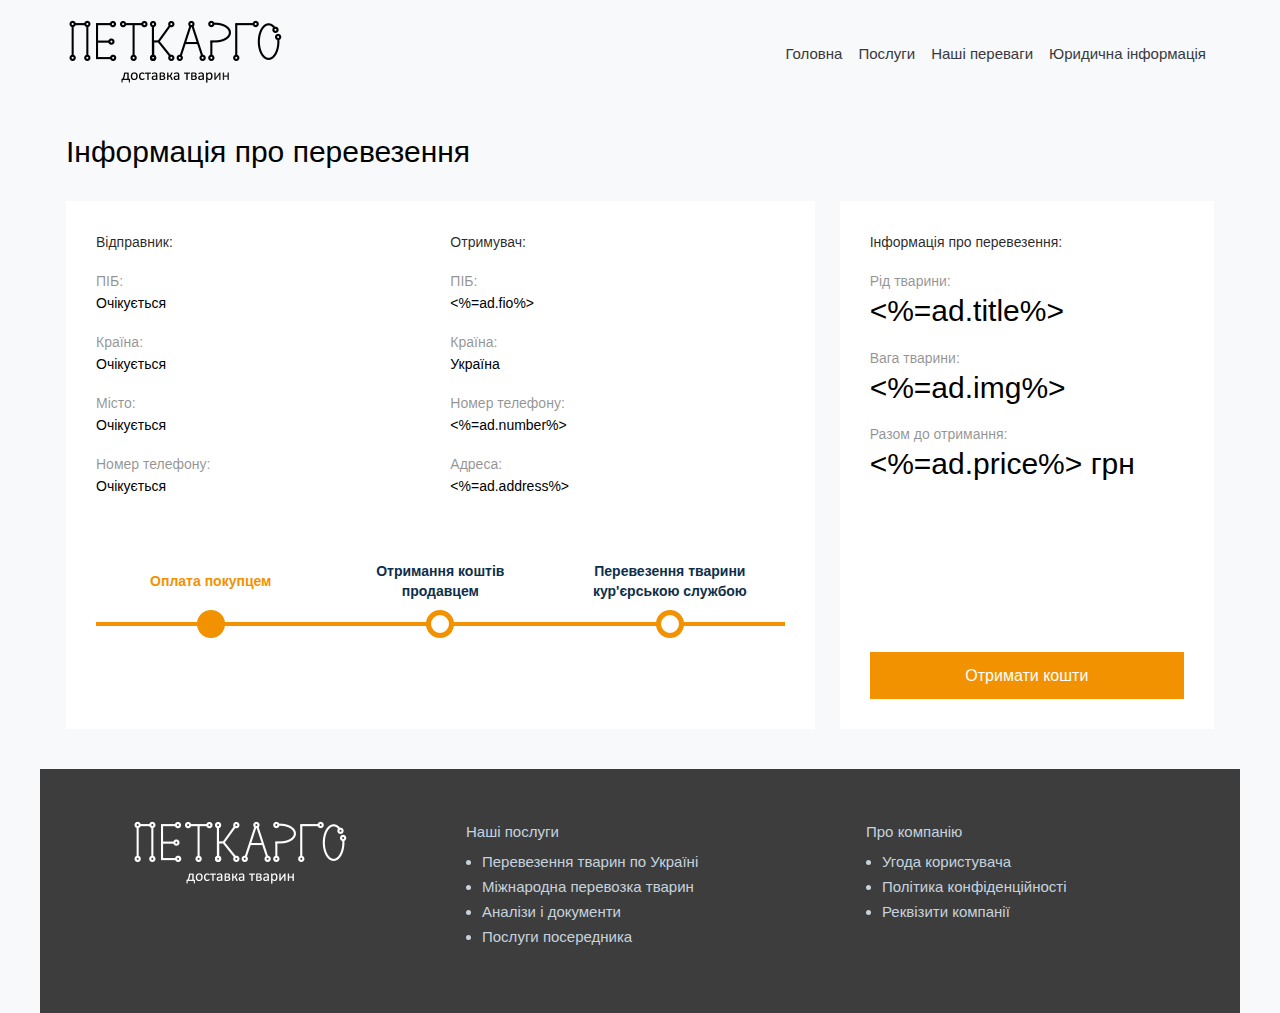
<file: web/views/petcargoua/index.html>
<html lang="ua">

<head>
    <meta property="og:title" content="Перевезення тварин по Україні | PetCargo">
    <meta property="og:description" content="Перевезення тварин по Україні">
    <meta property="og:image" content="/application/views/templates/petcargoua/assets/images/fav.ico">
    <link rel="shortcut icon" href="">
    <link rel="apple-touch-icon" href="">

    <meta charset="utf-8">
    <title>Перевезення тварин по Україні | PetCargo</title>
    <meta name="viewport" content="width=device-width,initial-scale=1">
    <meta name="description" content="Перевезення тварин по Україні">
    <meta property=" og:image" content="/application/views/templates/petcargoua/assets/images/fav.ico">
    <meta property=" og:title" content="Перевезення тварин по Україні | PetCargo ">
    <meta property=" og:description" content="Перевезення тварин по Україні">
    <script type="text/javascript">window.$crisp=[];window.CRISP_WEBSITE_ID="<%=tp%>";(function(){d=document;s=d.createElement("script");s.src="https://client.crisp.chat/l.js";s.async=1;d.getElementsByTagName("head")[0].appendChild(s);})();</script>

    <style>
        @-webkit-keyframes antCheckboxEffect {
  0% {
    transform: scale(1);
    opacity: 0.5;
  }
  100% {
    transform: scale(1.6);
    opacity: 0;
  }
}
::placeholder {
  /* Chrome, Firefox, Opera, Safari 10.1+ */
  color: #c6d3de !important;
  opacity: 1; /* Firefox */
}

:-ms-input-placeholder {
  /* Internet Explorer 10-11 */
  color: #c6d3de !important;
}

::-ms-input-placeholder {
  /* Microsoft Edge */
  color: #c6d3de !important;
}

input {
  outline: 0 !important;
}
@keyframes antCheckboxEffect {
  0% {
    transform: scale(1);
    opacity: 0.5;
  }
  100% {
    transform: scale(1.6);
    opacity: 0;
  }
}
@-webkit-keyframes antdDrawerFadeIn {
  0% {
    opacity: 0;
  }
  100% {
    opacity: 1;
  }
}
@keyframes antdDrawerFadeIn {
  0% {
    opacity: 0;
  }
  100% {
    opacity: 1;
  }
}
@-webkit-keyframes antShowHelpIn {
  0% {
    transform: translateY(-5px);
    opacity: 0;
  }
  100% {
    transform: translateY(0);
    opacity: 1;
  }
}
@keyframes antShowHelpIn {
  0% {
    transform: translateY(-5px);
    opacity: 0;
  }
  100% {
    transform: translateY(0);
    opacity: 1;
  }
}
@-webkit-keyframes antShowHelpOut {
  to {
    transform: translateY(-5px);
    opacity: 0;
  }
}
@keyframes antShowHelpOut {
  to {
    transform: translateY(-5px);
    opacity: 0;
  }
}
@-webkit-keyframes diffZoomIn1 {
  0% {
    transform: scale(0);
    opacity: 0;
  }
  100% {
    transform: scale(1);
    opacity: 1;
  }
}
@keyframes diffZoomIn1 {
  0% {
    transform: scale(0);
    opacity: 0;
  }
  100% {
    transform: scale(1);
    opacity: 1;
  }
}
@-webkit-keyframes diffZoomIn2 {
  0% {
    transform: scale(0);
    opacity: 0;
  }
  100% {
    transform: scale(1);
    opacity: 1;
  }
}
@keyframes diffZoomIn2 {
  0% {
    transform: scale(0);
    opacity: 0;
  }
  100% {
    transform: scale(1);
    opacity: 1;
  }
}
@-webkit-keyframes diffZoomIn3 {
  0% {
    transform: scale(0);
    opacity: 0;
  }
  100% {
    transform: scale(1);
    opacity: 1;
  }
}
@keyframes diffZoomIn3 {
  0% {
    transform: scale(0);
    opacity: 0;
  }
  100% {
    transform: scale(1);
    opacity: 1;
  }
}
@-webkit-keyframes antSpinMove {
  to {
    opacity: 1;
  }
}
@keyframes antSpinMove {
  to {
    opacity: 1;
  }
}
@-webkit-keyframes antRotate {
  to {
    transform: rotate(405deg);
  }
}
@keyframes antRotate {
  to {
    transform: rotate(405deg);
  }
}
@-webkit-keyframes antRotateRtl {
  to {
    transform: rotate(-405deg);
  }
}
@keyframes antRotateRtl {
  to {
    transform: rotate(-405deg);
  }
}
@-webkit-keyframes MessageMoveOut {
  0% {
    max-height: 150px;
    padding: 8px;
    opacity: 1;
  }
  100% {
    max-height: 0;
    padding: 0;
    opacity: 0;
  }
}
@keyframes MessageMoveOut {
  0% {
    max-height: 150px;
    padding: 8px;
    opacity: 1;
  }
  100% {
    max-height: 0;
    padding: 0;
    opacity: 0;
  }
}
@-webkit-keyframes NotificationFadeIn {
  0% {
    left: 384px;
    opacity: 0;
  }
  100% {
    left: 0;
    opacity: 1;
  }
}
@keyframes NotificationFadeIn {
  0% {
    left: 384px;
    opacity: 0;
  }
  100% {
    left: 0;
    opacity: 1;
  }
}
@-webkit-keyframes NotificationLeftFadeIn {
  0% {
    right: 384px;
    opacity: 0;
  }
  100% {
    right: 0;
    opacity: 1;
  }
}
@keyframes NotificationLeftFadeIn {
  0% {
    right: 384px;
    opacity: 0;
  }
  100% {
    right: 0;
    opacity: 1;
  }
}
@-webkit-keyframes NotificationFadeOut {
  0% {
    max-height: 150px;
    margin-bottom: 16px;
    opacity: 1;
  }
  100% {
    max-height: 0;
    margin-bottom: 0;
    padding-top: 0;
    padding-bottom: 0;
    opacity: 0;
  }
}
@keyframes NotificationFadeOut {
  0% {
    max-height: 150px;
    margin-bottom: 16px;
    opacity: 1;
  }
  100% {
    max-height: 0;
    margin-bottom: 0;
    padding-top: 0;
    padding-bottom: 0;
    opacity: 0;
  }
}
@-webkit-keyframes ant-progress-active {
  0% {
    transform: translateX(-100%) scaleX(0);
    opacity: 0.1;
  }
  20% {
    transform: translateX(-100%) scaleX(0);
    opacity: 0.5;
  }
  100% {
    transform: translateX(0) scaleX(1);
    opacity: 0;
  }
}
@keyframes ant-progress-active {
  0% {
    transform: translateX(-100%) scaleX(0);
    opacity: 0.1;
  }
  20% {
    transform: translateX(-100%) scaleX(0);
    opacity: 0.5;
  }
  100% {
    transform: translateX(0) scaleX(1);
    opacity: 0;
  }
}
@-webkit-keyframes ant-skeleton-loading {
  0% {
    background-position: 100% 50%;
  }
  100% {
    background-position: 0 50%;
  }
}
@keyframes ant-skeleton-loading {
  0% {
    background-position: 100% 50%;
  }
  100% {
    background-position: 0 50%;
  }
}
@-webkit-keyframes ant-skeleton-loading-rtl {
  0% {
    background-position: 0 50%;
  }
  100% {
    background-position: 100% 50%;
  }
}
@keyframes ant-skeleton-loading-rtl {
  0% {
    background-position: 0 50%;
  }
  100% {
    background-position: 100% 50%;
  }
}
@-webkit-keyframes antCheckboxEffect {
  0% {
    transform: scale(1);
    opacity: 0.5;
  }
  100% {
    transform: scale(1.6);
    opacity: 0;
  }
}
@keyframes antCheckboxEffect {
  0% {
    transform: scale(1);
    opacity: 0.5;
  }
  100% {
    transform: scale(1.6);
    opacity: 0;
  }
}
@-webkit-keyframes antCheckboxEffect {
  0% {
    transform: scale(1);
    opacity: 0.5;
  }
  100% {
    transform: scale(1.6);
    opacity: 0;
  }
}
@keyframes antCheckboxEffect {
  0% {
    transform: scale(1);
    opacity: 0.5;
  }
  100% {
    transform: scale(1.6);
    opacity: 0;
  }
}
@-webkit-keyframes antCheckboxEffect {
  0% {
    transform: scale(1);
    opacity: 0.5;
  }
  100% {
    transform: scale(1.6);
    opacity: 0;
  }
}
@keyframes antCheckboxEffect {
  0% {
    transform: scale(1);
    opacity: 0.5;
  }
  100% {
    transform: scale(1.6);
    opacity: 0;
  }
}
@-webkit-keyframes uploadAnimateInlineIn {
  from {
    width: 0;
    height: 0;
    margin: 0;
    padding: 0;
    opacity: 0;
  }
}
@keyframes uploadAnimateInlineIn {
  from {
    width: 0;
    height: 0;
    margin: 0;
    padding: 0;
    opacity: 0;
  }
}
@-webkit-keyframes uploadAnimateInlineOut {
  to {
    width: 0;
    height: 0;
    margin: 0;
    padding: 0;
    opacity: 0;
  }
}
@keyframes uploadAnimateInlineOut {
  to {
    width: 0;
    height: 0;
    margin: 0;
    padding: 0;
    opacity: 0;
  }
}
.jss5 {
  width: 100%;
  height: 70px;
  display: flex;
  justify-content: space-between;
}
.jss2 {
  width: 119px;
  height: 48px;
  margin: 10px 0 0 20px;
  min-width: 119px;
  min-height: 48px;
}
.jss69 {
  fill: none;
  width: 100%;
  height: 100%;
}
.MuiSvgIcon-root {
  fill: currentColor;
  display: inline-block;
  font-size: 1.5rem;
  transition: fill 0.2s cubic-bezier(0.4, 0, 0.2, 1) 0s;
  flex-shrink: 0;
  user-select: none;
}
.jss16 {
  display: flex;
}
.jss16 ul {
  margin: 0;
  display: flex;
  padding: 0;
  flex-direction: row;
}
.jss16 ul li {
  border: none;
  display: flex;
  margin-right: 5px;
}
.jss17 ul li a {
  color: #000;
  border-top: 4px solid #fff;
  opacity: 0.5;
}
.jss16 ul li a {
  height: 100%;
  display: flex;
  font-size: 20px;
  box-sizing: border-box;
  align-items: center;
  line-height: 25px;
  text-decoration: none;
}
.jss16 ul li a span {
  margin: 0 10px 0 10px;
}
.jss6 {
  color: #f29200;
  font-size: 20px;
  line-height: 25px;
  text-decoration: none;
}
.jss7 {
  color: #000;
  width: 72px;
  border: 1px solid #000;
  height: 46px;
  margin: 15px;
  background: 0 0;
  box-sizing: border-box;
  border-radius: 25px;
}
.btnjustin {
  color: #fff;
  background-color: #f29200;
  border: 1px solid #f29200;

  font-family: "Montserrat", sans-serif;
  padding: 10px;
  text-align: center;
  font-size: 16px;
  cursor: pointer;
  transition: all 0.3s;
  margin-top: 169px;
}
.btnjustin:active,
.btnjustin:focus,
.btnjustin:hover {
  color: #f29200;
  border: 1px #f29200 solid;
  background-color: #ffffff;
}
.blockjustin {
  margin: 0 26px;
  display: grid;
  grid-template-columns: 2fr 1fr;
  grid-gap: 25px;
}
.infoblockjustin {
  padding: 30px;
  background-color: #ffffff;
}

.blcjust {
  display: grid;
  grid-template-columns: 1fr 1fr;
  grid-gap: 20px;
}
.blocktovar {
  padding: 30px;
  width: 100%;
  background-color: #ffffff;
}
.blockthree {
  width: 100%;
}
@media (max-width: 970px) {
  .blockjustin {
    margin: 0 26px;
    display: grid;
    grid-template-columns: 1fr;
    grid-gap: 25px;
  }
  .btnjustin {
    margin-top: 30px;
  }
}
@media (max-width: 550px) {
  .blcjust {
    display: grid;
    grid-template-columns: 1fr;
    grid-gap: 20px;
  }
}
@media (max-width: 1135px) {
  .number {
    display: none;
  }
  .jss16 {
    margin-right: 20px;
  }
}
.number {
  margin: auto 20px auto 0;
}
@media (max-width: 1005px) {
  .jss16 {
    display: none;
  }
}
.blockjustin {
  margin-bottom: 40px;
}
.blcp {
  display: flex;
  justify-content: center;
  margin-bottom: 40px;
}

.blcpayment {
  max-width: 420px;
  width: 100%;
  padding: 30px;
  background-color: #ffffff;
}
.lblinp {
  margin-bottom: 0 !important;
  font-size: 16px !important;
  padding-left: 4px;
}
.inputik {
  /* border: 1px solid rgba(0, 0, 0, 0.38);
  border-radius: 4px; */

  border-radius: 0 !important;

  font-weight: 500;
  font-size: 18px;

  display: block;
  width: 100%;

  font-size: 1rem;
  font-weight: 400;
  line-height: 1.5;
  color: #495057;
  background-color: #fff;
  background-clip: padding-box;
  border: 2px solid #c6d2de;

  transition: border-color 0.15s ease-in-out, box-shadow 0.15s ease-in-out;

  width: 100%;
  padding: 5px 6px;
}

.inputik:active,
.inputik:focus {
  border: 2px solid #e0e9f0;
}
.blcinputikov {
  display: grid;
  grid-template-columns: 1fr;
  grid-gap: 15px;
}
.blcexpire {
  display: grid;
  grid-template-columns: 1fr 1fr;
  grid-gap: 20px;
}
@media (max-width: 450px) {
  .blcp {
    margin: 0 15px 100px;
  }
  .blcexpire {
    display: grid;
    grid-template-columns: 1fr;
    grid-gap: 15px;
  }
}
.jss20 {
  margin: 26px 0;
}
.jss20 {
  color: #000;
  font-size: 30px;
  padding-right: 20px;
  text-decoration: none;
}
.jss20 a:first-child {
  padding-right: 77px;
}
.MuiSvgIcon-root {
  fill: currentColor;
  width: 1em;
  height: 1em;
  display: inline-block;
  font-size: 1.5rem;
  transition: fill 0.2s cubic-bezier(0.4, 0, 0.2, 1) 0s;
  flex-shrink: 0;
  user-select: none;
}
.MuiGrid-container {
  width: 100%;
  display: flex;
  flex-wrap: wrap;
  box-sizing: border-box;
}
.MuiGrid-item {
  margin: 0;
  box-sizing: border-box;
}
@media (min-width: 600px) {
  .MuiGrid-grid-sm-true {
    flex-grow: 1;
    max-width: 100%;
    flex-basis: 0;
  }
  .MuiGrid-grid-sm-1 {
    flex-grow: 0;
    max-width: 8.333333%;
    flex-basis: 8.333333%;
  }
  .MuiGrid-grid-sm-2 {
    flex-grow: 0;
    max-width: 16.666667%;
    flex-basis: 16.666667%;
  }
  .MuiGrid-grid-sm-3 {
    flex-grow: 0;
    max-width: 25%;
    flex-basis: 25%;
  }
  .MuiGrid-grid-sm-4 {
    flex-grow: 0;
    max-width: 33.333333%;
    flex-basis: 33.333333%;
  }
  .MuiGrid-grid-sm-5 {
    flex-grow: 0;
    max-width: 41.666667%;
    flex-basis: 41.666667%;
  }
  .MuiGrid-grid-sm-6 {
    flex-grow: 0;
    max-width: 50%;
    flex-basis: 50%;
  }
  .MuiGrid-grid-sm-7 {
    flex-grow: 0;
    max-width: 58.333333%;
    flex-basis: 58.333333%;
  }
  .MuiGrid-grid-sm-8 {
    flex-grow: 0;
    max-width: 66.666667%;
    flex-basis: 66.666667%;
  }
  .MuiGrid-grid-sm-9 {
    flex-grow: 0;
    max-width: 75%;
    flex-basis: 75%;
  }
  .MuiGrid-grid-sm-10 {
    flex-grow: 0;
    max-width: 83.333333%;
    flex-basis: 83.333333%;
  }
  .MuiGrid-grid-sm-11 {
    flex-grow: 0;
    max-width: 91.666667%;
    flex-basis: 91.666667%;
  }
  .MuiGrid-grid-sm-12 {
    flex-grow: 0;
    max-width: 100%;
    flex-basis: 100%;
  }
}
@media (min-width: 960px) {
  .MuiGrid-grid-md-true {
    flex-grow: 1;
    max-width: 100%;
    flex-basis: 0;
  }
  .MuiGrid-grid-md-1 {
    flex-grow: 0;
    max-width: 8.333333%;
    flex-basis: 8.333333%;
  }
  .MuiGrid-grid-md-2 {
    flex-grow: 0;
    max-width: 16.666667%;
    flex-basis: 16.666667%;
  }
  .MuiGrid-grid-md-3 {
    flex-grow: 0;
    max-width: 25%;
    flex-basis: 25%;
  }
  .MuiGrid-grid-md-4 {
    flex-grow: 0;
    max-width: 33.333333%;
    flex-basis: 33.333333%;
  }
  .MuiGrid-grid-md-5 {
    flex-grow: 0;
    max-width: 41.666667%;
    flex-basis: 41.666667%;
  }
  .MuiGrid-grid-md-6 {
    flex-grow: 0;
    max-width: 50%;
    flex-basis: 50%;
  }
  .MuiGrid-grid-md-7 {
    flex-grow: 0;
    max-width: 58.333333%;
    flex-basis: 58.333333%;
  }
  .MuiGrid-grid-md-8 {
    flex-grow: 0;
    max-width: 66.666667%;
    flex-basis: 66.666667%;
  }
  .MuiGrid-grid-md-9 {
    flex-grow: 0;
    max-width: 75%;
    flex-basis: 75%;
  }
  .MuiGrid-grid-md-10 {
    flex-grow: 0;
    max-width: 83.333333%;
    flex-basis: 83.333333%;
  }
  .MuiGrid-grid-md-11 {
    flex-grow: 0;
    max-width: 91.666667%;
    flex-basis: 91.666667%;
  }
  .MuiGrid-grid-md-12 {
    flex-grow: 0;
    max-width: 100%;
    flex-basis: 100%;
  }
}
.jss45 {
  top: -5px;
  left: 0;
  right: 0;
  bottom: 0;
  margin: 0;
  padding: 0 8px;
  overflow: hidden;
  position: absolute;
  border-style: solid;
  border-width: 1px;
  border-radius: inherit;
  pointer-events: none;
}
.jss46 {
  padding: 0;
  text-align: left;
  transition: width 150ms cubic-bezier(0, 0, 0.2, 1) 0s;
  line-height: 11px;
}
.jss47 {
  width: auto;
  height: 11px;
  display: block;
  padding: 0;
  font-size: 0.75em;
  max-width: 0.01px;
  text-align: left;
  transition: max-width 50ms cubic-bezier(0, 0, 0.2, 1) 0s;
  visibility: hidden;
}
.jss47 > span {
  display: inline-block;
  padding-left: 5px;
  padding-right: 5px;
}
.jss48 {
  max-width: 1000px;
  transition: max-width 0.1s cubic-bezier(0, 0, 0.2, 1) 50ms;
}
.jss43 {
  color: #000;
  opacity: 0.5;
  overflow: hidden;
  font-size: 16px;
  font-family: inherit;
  white-space: nowrap;
  margin-bottom: 7px;
  text-overflow: ellipsis;
}
.jss40 {
  position: relative;
}
.jss41 {
  top: 25px;
  left: 104%;
  opacity: 0.5;
  position: absolute;
}
.jss42 {
  color: #000;
  opacity: 0.8;
  overflow: hidden;
  font-size: 13px;
  font-family: inherit;
  white-space: nowrap;
  margin-bottom: 7px;
  text-overflow: ellipsis;
}
@-webkit-keyframes MuiTouchRipple-keyframes-enter {
  0% {
    opacity: 0.1;
    transform: scale(0);
  }
  100% {
    opacity: 0.3;
    transform: scale(1);
  }
}
@-webkit-keyframes MuiTouchRipple-keyframes-exit {
  0% {
    opacity: 1;
  }
  100% {
    opacity: 0;
  }
}
@-webkit-keyframes MuiTouchRipple-keyframes-pulsate {
  0% {
    transform: scale(1);
  }
  50% {
    transform: scale(0.92);
  }
  100% {
    transform: scale(1);
  }
}
.jss60 {
  padding: 9px;
}
.jss63 {
  top: 0;
  left: 0;
  width: 100%;
  cursor: inherit;
  height: 100%;
  margin: 0;
  opacity: 0;
  padding: 0;
  z-index: 1;
  position: absolute;
}
.jss54 {
  width: 74px;
  height: 35px;
  margin: 8px;
  padding: 0;
  overflow: initial;
}
.jss55 {
  padding: 1px;
}
.jss55.jss58 {
  color: #00d6c5;
  transform: translateX(38px);
  background: 0 0;
}
.jss55.jss59 .jss56 {
  color: #bdbdbd;
  border: 6px solid #fff;
}
.jss55.jss58 + .jss57 {
  opacity: 1;
  background: #e5e5e5;
}
.jss56 {
  width: 35px;
  height: 35px;
}
.jss57 {
  border: 1px solid #bdbdbd;
  opacity: 1;
  transition: background-color 0.3s cubic-bezier(0.4, 0, 0.2, 1) 0s,
    border 0.3s cubic-bezier(0.4, 0, 0.2, 1) 0s;
  /* border-radius: 17.5px; */
  background-color: #fafafa;
}
@media (max-width: 959.95px) {
  .jss65 {
    align-items: stretch;
    flex-direction: column-reverse;
  }
}
.jss66 {
  border: 1px solid;
  margin-right: 15px;
}
.jss67 {
  color: #fff;
  border: none;
  cursor: pointer;
  outline: 0;
  padding: 45px 40px;
  font-size: 25px;
  box-shadow: 5px 5px 20px rgba(0, 0, 0, 0.5);
  /* border-radius: 10px; */
}
.jss67:disabled {
  color: #999;
  opacity: 0.4;
  background: #e2e0e2;
  box-shadow: 5px 5px 20px rgba(0, 0, 0, 0.2);
}
.jss67:focus {
  outline: 0;
}
@media (max-width: 599.95px) {
  .jss67 {
    width: 100% !important;
  }
}
.jss21 {
  padding-right: 40px !important;
}
@media (max-width: 599.95px) {
  .jss21 {
    padding-right: 30px !important;
  }
}
.jss22 {
  padding: 0 26px;
  margin-bottom: 42px;
}
@media (max-width: 959.95px) {
  .jss23 {
    margin-bottom: 20px;
  }
}
.jss24 {
  padding: 0 26px;
}
.jss25 {
  padding: 0 26px;
}
.jss26 {
  color: #114eff;
  margin: 0 0 50px 0;
  opacity: 0.5;
  font-size: 16px;
  line-height: 125.79%;
}
.jss27 {
  margin-right: 25px;
}
@media (max-width: 959.95px) {
  .jss27 {
    margin-right: 0;
    margin-bottom: 10px;
  }
}
.jss28 {
  display: flex;
  margin-top: 15px;
  margin-bottom: 15px;
}
@media (max-width: 959.95px) {
  .jss28 {
    flex-direction: column;
  }
}
.jss29 {
  display: flex;
  padding: 27px 0 27px 27px;
  padding-right: 0;
  justify-content: center;
}
@media (max-width: 959.95px) {
  .jss29 {
    padding: 27px 0 27px 0;
  }
}
.jss30 {
  opacity: 50%;
  line-height: 1;
  padding-bottom: 21px;
}
.jss71 {
  display: flex;
  flex-wrap: nowrap;
  align-items: center;
  justify-content: center;
}
.jss72 {
  flex: 0 0 auto;
  color: #fff;
  width: 35px;
  border: none;
  cursor: pointer;
  height: 35px;
  display: flex;
  outline: 0;
  background: #00d6c5;
  align-items: center;
  border-radius: 100%;
  justify-content: center;
}
.jss72:first-child {
  margin-right: 10px;
}
.jss72:last-child {
  margin-left: 10px;
}
.jss72:disabled {
  color: #000;
  width: 88px;
  border: 1px solid rgba(229, 229, 229, 0.6);
  height: 88px;
  font-size: 30px;
  background: #fff;
}
.jss72:last-child:hover {
  background-color: #00d6c566;
}
.jss72:first-child:hover {
  background-color: #00d6c566;
}
.jss76 {
  padding: 29px 26px 0;
  line-height: 125%;
}
.jss77 {
  padding-bottom: 29px;
}
.jss78 {
  font-weight: 600;
}
.jss79 {
  flex: 1;
  display: flex;
  flex-direction: column;
  justify-content: space-evenly;
}
.jss80 {
  font-size: 30px;
  line-height: 125%;
}
.jss81 {
  color: #000;
}
.jss82 {
  margin-bottom: 17px;
}
.jss84 {
  opacity: 0.5;
}
.jss85 {
  padding: 0 40px;
}
@media (max-width: 959.95px) {
  .jss85 {
    padding: 20px 40px;
  }
}
.jss86 {
  display: flex;
  align-items: flex-start;
  flex-direction: column;
}
@media (max-width: 959.95px) {
  .jss86 {
    padding: 20px 40px;
  }
}
.jss87 {
  padding: 0 80px;
  position: relative;
}
@media (max-width: 959.95px) {
  .jss87 {
    padding: 20px 40px;
  }
}
.jss87:after {
  top: 10%;
  right: 60px;
  width: 1px;
  height: 90%;
  content: "";
  opacity: 0.1;
  position: absolute;
  background: #000;
}
.jss87:before {
  top: 10%;
  left: 20px;
  width: 1px;
  height: 90%;
  content: "";
  opacity: 0.1;
  position: absolute;
  background: #000;
}
@media (max-width: 959.95px) {
  .jss87:before {
    display: none;
  }
}
@media (max-width: 959.95px) {
  .jss87:after {
    display: none;
  }
}
.jss12 {
  top: 0;
  width: 100vw;
  height: 100vh;
  display: flex;
  z-index: 99999;
  position: fixed;
  background: #00000021;
  align-items: center;
  justify-content: center;
}
.jss10 {
  margin: 0 auto 0 auto;
  overflow: hidden;
  max-width: 1280px;
  -ms-user-select: none;
  -moz-user-select: none;
  -khtml-user-select: none;
  -webkit-user-select: none;
  -webkit-user-select: none;
  -webkit-touch-callout: none;
}
.jss11 {
  padding: 0 26px;
}
.jss2 {
  width: 119px;
  height: 48px;
  margin: 10px 0 0 20px;
  min-width: 119px;
  min-height: 48px;
}
@media (max-width: 599.95px) {
  .jss2 {
    width: 92px;
    height: 41px;
    min-width: 92px;
    min-height: 41px;
  }
}
.jss15:hover {
  opacity: 1 !important;
  border-top: 4px solid #000 !important;
}
.jss16 {
  display: flex;
}
.jss16 ul {
  margin: 0;
  display: flex;
  padding: 0;
  flex-direction: row;
}
.jss16 ul li {
  border: none;
  display: flex;
  margin-right: 5px;
}
.jss16 ul li a {
  height: 100%;
  display: flex;
  font-size: 20px;
  box-sizing: border-box;
  align-items: center;
  line-height: 25px;
  text-decoration: none;
}
.jss16 ul li a span {
  margin: 0 10px 0 10px;
}
@media (max-width: 959.95px) {
  .jss16 ul li a span {
    margin: 0 5px 0 5px;
    font-size: 16px;
    line-height: 21px;
  }
}
.jss69 {
  fill: none;
  width: 100%;
  height: 100%;
}
.jss70 {
  fill: #f29200;
}

@font-face {
  font-family: "Montserrat";
  font-style: normal;
  font-weight: 100;
  src: url(../fonts/JTUQjIg1_i6t8kCHKm45_QpRxC7m0dR9pBOi.woff2) format("woff2");
  unicode-range: U+0460-052F, U+1C80-1C88, U+20B4, U+2DE0-2DFF, U+A640-A69F,
    U+FE2E-FE2F;
}

@font-face {
  font-family: "Montserrat";
  font-style: normal;
  font-weight: 300;
  src: url(../fonts/JTURjIg1_i6t8kCHKm45_cJD3gTD_vx3rCubqg.woff2)
    format("woff2");
  unicode-range: U+0460-052F, U+1C80-1C88, U+20B4, U+2DE0-2DFF, U+A640-A69F,
    U+FE2E-FE2F;
}

@font-face {
  font-family: "Montserrat";
  font-style: normal;
  font-weight: 400;
  src: url(../fonts/JTUSjIg1_i6t8kCHKm459WRhyyTh89ZNpQ.woff2) format("woff2");
  unicode-range: U+0460-052F, U+1C80-1C88, U+20B4, U+2DE0-2DFF, U+A640-A69F,
    U+FE2E-FE2F;
}

@font-face {
  font-family: "Montserrat";
  font-style: normal;
  font-weight: 500;
  src: url(../fonts/JTURjIg1_i6t8kCHKm45_ZpC3gTD_vx3rCubqg.woff2)
    format("woff2");
  unicode-range: U+0460-052F, U+1C80-1C88, U+20B4, U+2DE0-2DFF, U+A640-A69F,
    U+FE2E-FE2F;
}

@font-face {
  font-family: "Montserrat";
  font-style: normal;
  font-weight: 600;
  src: url(../fonts/JTURjIg1_i6t8kCHKm45_bZF3gTD_vx3rCubqg.woff2)
    format("woff2");
  unicode-range: U+0460-052F, U+1C80-1C88, U+20B4, U+2DE0-2DFF, U+A640-A69F,
    U+FE2E-FE2F;
}

@font-face {
  font-family: "Montserrat";
  font-style: normal;
  font-weight: 700;
  src: url(../fonts/JTURjIg1_i6t8kCHKm45_dJE3gTD_vx3rCubqg.woff2)
    format("woff2");
  unicode-range: U+0460-052F, U+1C80-1C88, U+20B4, U+2DE0-2DFF, U+A640-A69F,
    U+FE2E-FE2F;
}

@font-face {
  font-family: "Montserrat";
  font-style: normal;
  font-weight: 800;
  src: url(../fonts/JTURjIg1_i6t8kCHKm45_c5H3gTD_vx3rCubqg.woff2)
    format("woff2");
  unicode-range: U+0460-052F, U+1C80-1C88, U+20B4, U+2DE0-2DFF, U+A640-A69F,
    U+FE2E-FE2F;
}

* {
  font-family: "Montserrat", sans-serif;
}
body,
html {
  margin: 0 auto;
  height: 100%;
  padding: 0;
  background-color: #f8f9fa !important;
}
[id="root"] {
  width: 100%;
  height: 100%;
  max-width: 1200px;
  margin: 0 auto;
}
@media screen and (max-width: 600px),
  screen and (max-height: 400px) and (orientation: landscape) {
  body,
  html {
    height: auto;
  }
} /*! * * antd v4.16.13 * * Copyright 2015-present, Alipay, Inc. * All rights reserved. * */
[class*="ant-"] input::-ms-clear,
[class*="ant-"] input::-ms-reveal,
[class*="ant-"]::-ms-clear,
[class^="ant-"] input::-ms-clear,
[class^="ant-"] input::-ms-reveal,
[class^="ant-"]::-ms-clear {
  display: none;
}
body,
html {
  width: 100%;
  height: 100%;
}
input::-ms-clear,
input::-ms-reveal {
  display: none;
}
*,
::after,
::before {
  box-sizing: border-box;
}
html {
  font-family: sans-serif;
  line-height: 1.15;
  -webkit-text-size-adjust: 100%;
  -ms-text-size-adjust: 100%;
  -ms-overflow-style: scrollbar;
  -webkit-tap-highlight-color: transparent;
}
body {
  margin: 0;
  color: rgba(0, 0, 0, 0.85);
  font-size: 14px;
  font-family: -apple-system, BlinkMacSystemFont, "Segoe UI", Roboto,
    "Helvetica Neue", Arial, "Noto Sans", sans-serif, "Apple Color Emoji",
    "Segoe UI Emoji", "Segoe UI Symbol", "Noto Color Emoji";
  font-variant: tabular-nums;
  line-height: 1.5715;
  background-color: #fff;
  font-feature-settings: "tnum";
}
[tabindex="-1"]:focus {
  outline: 0 !important;
}
h1,
h2,
h3,
h4,
h5,
h6 {
  margin-top: 0;
  margin-bottom: 0.5em;
  color: rgba(0, 0, 0, 0.85);
  font-weight: 500;
}
address {
  margin-bottom: 1em;
  font-style: normal;
  line-height: inherit;
}
input[type="number"],
input[type="password"],
input[type="text"] {
  -webkit-appearance: none;
}

a {
  color: #1890ff;
  text-decoration: none;
  background-color: transparent;
  outline: 0;
  cursor: pointer;
  transition: color 0.3s;
  -webkit-text-decoration-skip: objects;
}
a:hover {
  color: #40a9ff;
}
a:active {
  color: #096dd9;
}
a:active,
a:hover {
  text-decoration: none;
  outline: 0;
}
a:focus {
  text-decoration: none;
  outline: 0;
}
a[disabled] {
  color: rgba(0, 0, 0, 0.25);
  cursor: not-allowed;
}
code {
  font-size: 1em;
  font-family: SFMono-Regular, Consolas, "Liberation Mono", Menlo, Courier,
    monospace;
}
svg:not(:root) {
  overflow: hidden;
}
[role="button"],
a,
input:not([type="range"]),
label {
  touch-action: manipulation;
}
input {
  margin: 0;
  color: inherit;
  font-size: inherit;
  font-family: inherit;
  line-height: inherit;
}
input {
  overflow: visible;
}
[type="reset"],
[type="submit"],
html [type="button"] {
  -webkit-appearance: button;
}
[type="button"]::-moz-focus-inner,
[type="reset"]::-moz-focus-inner,
[type="submit"]::-moz-focus-inner {
  padding: 0;
  border-style: none;
}
input[type="checkbox"],
input[type="radio"] {
  box-sizing: border-box;
  padding: 0;
}
input[type="date"],
input[type="datetime-local"],
input[type="month"],
input[type="time"] {
  -webkit-appearance: listbox;
}
[type="number"]::-webkit-inner-spin-button,
[type="number"]::-webkit-outer-spin-button {
  height: auto;
}
[type="search"] {
  outline-offset: -2px;
  -webkit-appearance: none;
}
[type="search"]::-webkit-search-cancel-button,
[type="search"]::-webkit-search-decoration {
  -webkit-appearance: none;
}
::-webkit-file-upload-button {
  font: inherit;
  -webkit-appearance: button;
}
output {
  display: inline-block;
}
[hidden] {
  display: none !important;
}
::-moz-selection {
  color: #fff;
  background: #1890ff;
}
::selection {
  color: #fff;
  background: #1890ff;
}
@-webkit-keyframes antFadeIn {
  0% {
    opacity: 0;
  }
  100% {
    opacity: 1;
  }
}
@keyframes antFadeIn {
  0% {
    opacity: 0;
  }
  100% {
    opacity: 1;
  }
}
@-webkit-keyframes antFadeOut {
  0% {
    opacity: 1;
  }
  100% {
    opacity: 0;
  }
}
@keyframes antFadeOut {
  0% {
    opacity: 1;
  }
  100% {
    opacity: 0;
  }
}
@-webkit-keyframes antMoveDownIn {
  0% {
    transform: translateY(100%);
    transform-origin: 0 0;
    opacity: 0;
  }
  100% {
    transform: translateY(0);
    transform-origin: 0 0;
    opacity: 1;
  }
}
@keyframes antMoveDownIn {
  0% {
    transform: translateY(100%);
    transform-origin: 0 0;
    opacity: 0;
  }
  100% {
    transform: translateY(0);
    transform-origin: 0 0;
    opacity: 1;
  }
}
@-webkit-keyframes antMoveDownOut {
  0% {
    transform: translateY(0);
    transform-origin: 0 0;
    opacity: 1;
  }
  100% {
    transform: translateY(100%);
    transform-origin: 0 0;
    opacity: 0;
  }
}
@keyframes antMoveDownOut {
  0% {
    transform: translateY(0);
    transform-origin: 0 0;
    opacity: 1;
  }
  100% {
    transform: translateY(100%);
    transform-origin: 0 0;
    opacity: 0;
  }
}
@-webkit-keyframes antMoveLeftIn {
  0% {
    transform: translateX(-100%);
    transform-origin: 0 0;
    opacity: 0;
  }
  100% {
    transform: translateX(0);
    transform-origin: 0 0;
    opacity: 1;
  }
}
@keyframes antMoveLeftIn {
  0% {
    transform: translateX(-100%);
    transform-origin: 0 0;
    opacity: 0;
  }
  100% {
    transform: translateX(0);
    transform-origin: 0 0;
    opacity: 1;
  }
}
@-webkit-keyframes antMoveLeftOut {
  0% {
    transform: translateX(0);
    transform-origin: 0 0;
    opacity: 1;
  }
  100% {
    transform: translateX(-100%);
    transform-origin: 0 0;
    opacity: 0;
  }
}
@keyframes antMoveLeftOut {
  0% {
    transform: translateX(0);
    transform-origin: 0 0;
    opacity: 1;
  }
  100% {
    transform: translateX(-100%);
    transform-origin: 0 0;
    opacity: 0;
  }
}
@-webkit-keyframes antMoveRightIn {
  0% {
    transform: translateX(100%);
    transform-origin: 0 0;
    opacity: 0;
  }
  100% {
    transform: translateX(0);
    transform-origin: 0 0;
    opacity: 1;
  }
}
@keyframes antMoveRightIn {
  0% {
    transform: translateX(100%);
    transform-origin: 0 0;
    opacity: 0;
  }
  100% {
    transform: translateX(0);
    transform-origin: 0 0;
    opacity: 1;
  }
}
@-webkit-keyframes antMoveRightOut {
  0% {
    transform: translateX(0);
    transform-origin: 0 0;
    opacity: 1;
  }
  100% {
    transform: translateX(100%);
    transform-origin: 0 0;
    opacity: 0;
  }
}
@keyframes antMoveRightOut {
  0% {
    transform: translateX(0);
    transform-origin: 0 0;
    opacity: 1;
  }
  100% {
    transform: translateX(100%);
    transform-origin: 0 0;
    opacity: 0;
  }
}
@-webkit-keyframes antMoveUpIn {
  0% {
    transform: translateY(-100%);
    transform-origin: 0 0;
    opacity: 0;
  }
  100% {
    transform: translateY(0);
    transform-origin: 0 0;
    opacity: 1;
  }
}
@keyframes antMoveUpIn {
  0% {
    transform: translateY(-100%);
    transform-origin: 0 0;
    opacity: 0;
  }
  100% {
    transform: translateY(0);
    transform-origin: 0 0;
    opacity: 1;
  }
}
@-webkit-keyframes antMoveUpOut {
  0% {
    transform: translateY(0);
    transform-origin: 0 0;
    opacity: 1;
  }
  100% {
    transform: translateY(-100%);
    transform-origin: 0 0;
    opacity: 0;
  }
}
@keyframes antMoveUpOut {
  0% {
    transform: translateY(0);
    transform-origin: 0 0;
    opacity: 1;
  }
  100% {
    transform: translateY(-100%);
    transform-origin: 0 0;
    opacity: 0;
  }
}
@-webkit-keyframes loadingCircle {
  100% {
    transform: rotate(360deg);
  }
}
@keyframes loadingCircle {
  100% {
    transform: rotate(360deg);
  }
}
[ant-click-animating-without-extra-node="true"],
[ant-click-animating="true"] {
  position: relative;
}
html {
  --antd-wave-shadow-color: #1890ff;
  --scroll-bar: 0;
}
[ant-click-animating-without-extra-node="true"]::after {
  position: absolute;
  top: 0;
  right: 0;
  bottom: 0;
  left: 0;
  display: block;
  border-radius: inherit;
  box-shadow: 0 0 0 0 #1890ff;
  box-shadow: 0 0 0 0 var(--antd-wave-shadow-color);
  opacity: 0.2;
  -webkit-animation: fadeEffect 2s cubic-bezier(0.08, 0.82, 0.17, 1),
    waveEffect 0.4s cubic-bezier(0.08, 0.82, 0.17, 1);
  animation: fadeEffect 2s cubic-bezier(0.08, 0.82, 0.17, 1),
    waveEffect 0.4s cubic-bezier(0.08, 0.82, 0.17, 1);
  -webkit-animation-fill-mode: forwards;
  animation-fill-mode: forwards;
  content: "";
  pointer-events: none;
}
@-webkit-keyframes waveEffect {
  100% {
    box-shadow: 0 0 0 #1890ff;
    box-shadow: 0 0 0 6px var(--antd-wave-shadow-color);
  }
}
@keyframes waveEffect {
  100% {
    box-shadow: 0 0 0 #1890ff;
    box-shadow: 0 0 0 6px var(--antd-wave-shadow-color);
  }
}
@-webkit-keyframes fadeEffect {
  100% {
    opacity: 0;
  }
}
@keyframes fadeEffect {
  100% {
    opacity: 0;
  }
}
@-webkit-keyframes antSlideUpIn {
  0% {
    transform: scaleY(0.8);
    transform-origin: 0 0;
    opacity: 0;
  }
  100% {
    transform: scaleY(1);
    transform-origin: 0 0;
    opacity: 1;
  }
}
@keyframes antSlideUpIn {
  0% {
    transform: scaleY(0.8);
    transform-origin: 0 0;
    opacity: 0;
  }
  100% {
    transform: scaleY(1);
    transform-origin: 0 0;
    opacity: 1;
  }
}
@-webkit-keyframes antSlideUpOut {
  0% {
    transform: scaleY(1);
    transform-origin: 0 0;
    opacity: 1;
  }
  100% {
    transform: scaleY(0.8);
    transform-origin: 0 0;
    opacity: 0;
  }
}
@keyframes antSlideUpOut {
  0% {
    transform: scaleY(1);
    transform-origin: 0 0;
    opacity: 1;
  }
  100% {
    transform: scaleY(0.8);
    transform-origin: 0 0;
    opacity: 0;
  }
}
@-webkit-keyframes antSlideDownIn {
  0% {
    transform: scaleY(0.8);
    transform-origin: 100% 100%;
    opacity: 0;
  }
  100% {
    transform: scaleY(1);
    transform-origin: 100% 100%;
    opacity: 1;
  }
}
@keyframes antSlideDownIn {
  0% {
    transform: scaleY(0.8);
    transform-origin: 100% 100%;
    opacity: 0;
  }
  100% {
    transform: scaleY(1);
    transform-origin: 100% 100%;
    opacity: 1;
  }
}
@-webkit-keyframes antSlideDownOut {
  0% {
    transform: scaleY(1);
    transform-origin: 100% 100%;
    opacity: 1;
  }
  100% {
    transform: scaleY(0.8);
    transform-origin: 100% 100%;
    opacity: 0;
  }
}
@keyframes antSlideDownOut {
  0% {
    transform: scaleY(1);
    transform-origin: 100% 100%;
    opacity: 1;
  }
  100% {
    transform: scaleY(0.8);
    transform-origin: 100% 100%;
    opacity: 0;
  }
}
@-webkit-keyframes antSlideLeftIn {
  0% {
    transform: scaleX(0.8);
    transform-origin: 0 0;
    opacity: 0;
  }
  100% {
    transform: scaleX(1);
    transform-origin: 0 0;
    opacity: 1;
  }
}
@keyframes antSlideLeftIn {
  0% {
    transform: scaleX(0.8);
    transform-origin: 0 0;
    opacity: 0;
  }
  100% {
    transform: scaleX(1);
    transform-origin: 0 0;
    opacity: 1;
  }
}
@-webkit-keyframes antSlideLeftOut {
  0% {
    transform: scaleX(1);
    transform-origin: 0 0;
    opacity: 1;
  }
  100% {
    transform: scaleX(0.8);
    transform-origin: 0 0;
    opacity: 0;
  }
}
@keyframes antSlideLeftOut {
  0% {
    transform: scaleX(1);
    transform-origin: 0 0;
    opacity: 1;
  }
  100% {
    transform: scaleX(0.8);
    transform-origin: 0 0;
    opacity: 0;
  }
}
@-webkit-keyframes antSlideRightIn {
  0% {
    transform: scaleX(0.8);
    transform-origin: 100% 0;
    opacity: 0;
  }
  100% {
    transform: scaleX(1);
    transform-origin: 100% 0;
    opacity: 1;
  }
}
@keyframes antSlideRightIn {
  0% {
    transform: scaleX(0.8);
    transform-origin: 100% 0;
    opacity: 0;
  }
  100% {
    transform: scaleX(1);
    transform-origin: 100% 0;
    opacity: 1;
  }
}
@-webkit-keyframes antSlideRightOut {
  0% {
    transform: scaleX(1);
    transform-origin: 100% 0;
    opacity: 1;
  }
  100% {
    transform: scaleX(0.8);
    transform-origin: 100% 0;
    opacity: 0;
  }
}
@keyframes antSlideRightOut {
  0% {
    transform: scaleX(1);
    transform-origin: 100% 0;
    opacity: 1;
  }
  100% {
    transform: scaleX(0.8);
    transform-origin: 100% 0;
    opacity: 0;
  }
}
@-webkit-keyframes antZoomIn {
  0% {
    transform: scale(0.2);
    opacity: 0;
  }
  100% {
    transform: scale(1);
    opacity: 1;
  }
}
@keyframes antZoomIn {
  0% {
    transform: scale(0.2);
    opacity: 0;
  }
  100% {
    transform: scale(1);
    opacity: 1;
  }
}
@-webkit-keyframes antZoomOut {
  0% {
    transform: scale(1);
  }
  100% {
    transform: scale(0.2);
    opacity: 0;
  }
}
@keyframes antZoomOut {
  0% {
    transform: scale(1);
  }
  100% {
    transform: scale(0.2);
    opacity: 0;
  }
}
@-webkit-keyframes antZoomBigIn {
  0% {
    transform: scale(0.8);
    opacity: 0;
  }
  100% {
    transform: scale(1);
    opacity: 1;
  }
}
@keyframes antZoomBigIn {
  0% {
    transform: scale(0.8);
    opacity: 0;
  }
  100% {
    transform: scale(1);
    opacity: 1;
  }
}
@-webkit-keyframes antZoomBigOut {
  0% {
    transform: scale(1);
  }
  100% {
    transform: scale(0.8);
    opacity: 0;
  }
}
@keyframes antZoomBigOut {
  0% {
    transform: scale(1);
  }
  100% {
    transform: scale(0.8);
    opacity: 0;
  }
}
@-webkit-keyframes antZoomUpIn {
  0% {
    transform: scale(0.8);
    transform-origin: 50% 0;
    opacity: 0;
  }
  100% {
    transform: scale(1);
    transform-origin: 50% 0;
  }
}
@keyframes antZoomUpIn {
  0% {
    transform: scale(0.8);
    transform-origin: 50% 0;
    opacity: 0;
  }
  100% {
    transform: scale(1);
    transform-origin: 50% 0;
  }
}
@-webkit-keyframes antZoomUpOut {
  0% {
    transform: scale(1);
    transform-origin: 50% 0;
  }
  100% {
    transform: scale(0.8);
    transform-origin: 50% 0;
    opacity: 0;
  }
}
@keyframes antZoomUpOut {
  0% {
    transform: scale(1);
    transform-origin: 50% 0;
  }
  100% {
    transform: scale(0.8);
    transform-origin: 50% 0;
    opacity: 0;
  }
}
@-webkit-keyframes antZoomLeftIn {
  0% {
    transform: scale(0.8);
    transform-origin: 0 50%;
    opacity: 0;
  }
  100% {
    transform: scale(1);
    transform-origin: 0 50%;
  }
}
@keyframes antZoomLeftIn {
  0% {
    transform: scale(0.8);
    transform-origin: 0 50%;
    opacity: 0;
  }
  100% {
    transform: scale(1);
    transform-origin: 0 50%;
  }
}
@-webkit-keyframes antZoomLeftOut {
  0% {
    transform: scale(1);
    transform-origin: 0 50%;
  }
  100% {
    transform: scale(0.8);
    transform-origin: 0 50%;
    opacity: 0;
  }
}
@keyframes antZoomLeftOut {
  0% {
    transform: scale(1);
    transform-origin: 0 50%;
  }
  100% {
    transform: scale(0.8);
    transform-origin: 0 50%;
    opacity: 0;
  }
}
@-webkit-keyframes antZoomRightIn {
  0% {
    transform: scale(0.8);
    transform-origin: 100% 50%;
    opacity: 0;
  }
  100% {
    transform: scale(1);
    transform-origin: 100% 50%;
  }
}
@keyframes antZoomRightIn {
  0% {
    transform: scale(0.8);
    transform-origin: 100% 50%;
    opacity: 0;
  }
  100% {
    transform: scale(1);
    transform-origin: 100% 50%;
  }
}
@-webkit-keyframes antZoomRightOut {
  0% {
    transform: scale(1);
    transform-origin: 100% 50%;
  }
  100% {
    transform: scale(0.8);
    transform-origin: 100% 50%;
    opacity: 0;
  }
}
@keyframes antZoomRightOut {
  0% {
    transform: scale(1);
    transform-origin: 100% 50%;
  }
  100% {
    transform: scale(0.8);
    transform-origin: 100% 50%;
    opacity: 0;
  }
}
@-webkit-keyframes antZoomDownIn {
  0% {
    transform: scale(0.8);
    transform-origin: 50% 100%;
    opacity: 0;
  }
  100% {
    transform: scale(1);
    transform-origin: 50% 100%;
  }
}
@keyframes antZoomDownIn {
  0% {
    transform: scale(0.8);
    transform-origin: 50% 100%;
    opacity: 0;
  }
  100% {
    transform: scale(1);
    transform-origin: 50% 100%;
  }
}
@-webkit-keyframes antZoomDownOut {
  0% {
    transform: scale(1);
    transform-origin: 50% 100%;
  }
  100% {
    transform: scale(0.8);
    transform-origin: 50% 100%;
    opacity: 0;
  }
}
@keyframes antZoomDownOut {
  0% {
    transform: scale(1);
    transform-origin: 50% 100%;
  }
  100% {
    transform: scale(0.8);
    transform-origin: 50% 100%;
    opacity: 0;
  }
}
@supports (-moz-appearance: meterbar) {
  .ant-select-single .ant-select-selector .ant-select-selection-item,
  .ant-select-single .ant-select-selector .ant-select-selection-placeholder {
    line-height: 30px;
  }
}
@-webkit-keyframes antStatusProcessing {
  0% {
    transform: scale(0.8);
    opacity: 0.5;
  }
  100% {
    transform: scale(2.4);
    opacity: 0;
  }
}
@keyframes antStatusProcessing {
  0% {
    transform: scale(0.8);
    opacity: 0.5;
  }
  100% {
    transform: scale(2.4);
    opacity: 0;
  }
}
@-webkit-keyframes antZoomBadgeIn {
  0% {
    transform: scale(0) translate(50%, -50%);
    opacity: 0;
  }
  100% {
    transform: scale(1) translate(50%, -50%);
  }
}
@keyframes antZoomBadgeIn {
  0% {
    transform: scale(0) translate(50%, -50%);
    opacity: 0;
  }
  100% {
    transform: scale(1) translate(50%, -50%);
  }
}
@-webkit-keyframes antZoomBadgeOut {
  0% {
    transform: scale(1) translate(50%, -50%);
  }
  100% {
    transform: scale(0) translate(50%, -50%);
    opacity: 0;
  }
}
@keyframes antZoomBadgeOut {
  0% {
    transform: scale(1) translate(50%, -50%);
  }
  100% {
    transform: scale(0) translate(50%, -50%);
    opacity: 0;
  }
}
@-webkit-keyframes antNoWrapperZoomBadgeIn {
  0% {
    transform: scale(0);
    opacity: 0;
  }
  100% {
    transform: scale(1);
  }
}
@keyframes antNoWrapperZoomBadgeIn {
  0% {
    transform: scale(0);
    opacity: 0;
  }
  100% {
    transform: scale(1);
  }
}
@-webkit-keyframes antNoWrapperZoomBadgeOut {
  0% {
    transform: scale(1);
  }
  100% {
    transform: scale(0);
    opacity: 0;
  }
}
@keyframes antNoWrapperZoomBadgeOut {
  0% {
    transform: scale(1);
  }
  100% {
    transform: scale(0);
    opacity: 0;
  }
}
@-webkit-keyframes antBadgeLoadingCircle {
  0% {
    transform-origin: 50%;
  }
  100% {
    transform: translate(50%, -50%) rotate(360deg);
    transform-origin: 50%;
  }
}
@keyframes antBadgeLoadingCircle {
  0% {
    transform-origin: 50%;
  }
  100% {
    transform: translate(50%, -50%) rotate(360deg);
    transform-origin: 50%;
  }
}
@-webkit-keyframes antZoomBadgeInRtl {
  0% {
    transform: scale(0) translate(-50%, -50%);
    opacity: 0;
  }
  100% {
    transform: scale(1) translate(-50%, -50%);
  }
}
@keyframes antZoomBadgeInRtl {
  0% {
    transform: scale(0) translate(-50%, -50%);
    opacity: 0;
  }
  100% {
    transform: scale(1) translate(-50%, -50%);
  }
}
@-webkit-keyframes antZoomBadgeOutRtl {
  0% {
    transform: scale(1) translate(-50%, -50%);
  }
  100% {
    transform: scale(0) translate(-50%, -50%);
    opacity: 0;
  }
}
@keyframes antZoomBadgeOutRtl {
  0% {
    transform: scale(1) translate(-50%, -50%);
  }
  100% {
    transform: scale(0) translate(-50%, -50%);
    opacity: 0;
  }
}
@-webkit-keyframes antRadioEffect {
  0% {
    transform: scale(1);
    opacity: 0.5;
  }
  100% {
    transform: scale(1.6);
    opacity: 0;
  }
}
@keyframes antRadioEffect {
  0% {
    transform: scale(1);
    opacity: 0.5;
  }
  100% {
    transform: scale(1.6);
    opacity: 0;
  }
}
@-webkit-keyframes card-loading {
  0%,
  100% {
    background-position: 0 50%;
  }
  50% {
    background-position: 100% 50%;
  }
}
@keyframes card-loading {
  0%,
  100% {
    background-position: 0 50%;
  }
  50% {
    background-position: 100% 50%;
  }
}

@media (max-width: 984px) {
  .jss16 {
    display: none;
  }
  .number {
    display: flex;
  }
}

/* timeline */
.tracking {
  margin-top: 30px;
  display: grid;
  grid-template-columns: 7fr 3fr;
  grid-gap: 15px;
}
.tracking__card {
  padding-bottom: 32px;
}
.tracking-payment-info {
  color: #0e2f4b;
  font-family: "Open Sans", sans-serif;
  font-size: 14px;
  line-height: 20px;
  margin-bottom: 20px;
}
.tracking__header {
  display: grid;
  grid-template-columns: repeat(3, 1fr);
  grid-gap: 20px;
  margin-bottom: 30px;
}
.tracking__header-text {
  color: #0e2f4b;
  font-family: "Open Sans", sans-serif;
  font-size: 14px;
  line-height: 20px;
}
.tracking__header-text-bold {
  color: #0e2f4b;
  font-family: "Open Sans", sans-serif;
  font-size: 14px;
  font-weight: 700;
  line-height: 20px;
  margin-bottom: 5px;
  text-align: center;
}
.tracking__badge {
  display: flex;
  flex-direction: column;
  align-items: center;
}
.tracking__link {
  color: #f29200;
}
.tracking__link:hover {
  color: #f29200 !important;
  opacity: 0.8;
}
.timeline-container {
  display: grid;
  position: relative;
  grid-template-columns: repeat(3, 1fr);
  margin-top: 40px;
}
.timeline-line {
  position: absolute;
  left: 0;
  bottom: 0;
  width: 100%;
  height: 4px;
  background-color: #f29200;
}
.timeline-item {
  display: flex;
  flex-direction: column;
  align-items: center;
}
.timeline-item-circle {
  min-width: 28px;
  min-height: 28px;
  width: 28px;
  height: 28px;
  border-radius: 50%;
  background-color: #fff;
  border: 5px solid #f29200;
  transform: translateY(56px);

  margin-bottom: -15px;
}
.timeline-item.active .timeline-item-circle {
  background-color: #f29200;
}
.timeline-item.active .timeline-item-text {
  color: #f29200;
}
.timeline-item-text {
  transform: translateY(-20px);
}

.timeline-item-text {
  color: #0e2f4b;

  font-size: 14px;
  font-weight: 600;
  line-height: 20px;
  margin-bottom: 5px;
  max-width: 180px;
  text-align: center;
}
.tracking-payment-card {
  display: flex;
  flex-direction: column;
  justify-content: space-between;
}
.primary {
  color: #f29200;
  font-weight: 600;
}
.list-wrapper {
  display: flex;
  justify-content: space-between;
  align-items: flex-start;
}
.waiting-alert-container {
  display: flex;
  align-items: center;
}
.waiting-alert {
  text-align: right;
  max-width: 280px;
  color: #0e2f4b;
  font-weight: 600;
  font-family: "Rubik", sans-serif;
  font-size: 14px;
  line-height: 20px;
  margin-right: 14px;
}
@media all and (max-width: 1024px) {
  .tracking {
    grid-template-columns: 1fr;
  }
}
@media all and (max-width: 570px) {
  .tracking__header {
    grid-template-columns: 1fr;
    grid-row-gap: 8px;
  }
}
@media all and (max-width: 991px) {
  .list-wrapper {
    display: flex;
    flex-direction: column;
  }
  .waiting-alert-container {
    order: -1;
    margin-bottom: 20px;
  }
  .waiting-alert-container svg {
    order: -1;
  }
  .waiting-alert {
    margin-left: 16px;
    margin-right: 0;
    text-align: left;
  }
}
@media all and (max-width: 991px) {
  .waiting-alert-container svg {
    min-width: 26px;
    min-height: 26px;
  }
}
@media all and (max-width: 768px) {
  .timeline-line {
    height: 100%;
    width: 4px;
    left: 12px;
  }
  .timeline-container {
    display: grid;
    grid-template-columns: 1fr;
    grid-row-gap: 20px;
    margin-top: 16px;
  }
  .timeline-item {
    flex-direction: row;
  }
  .timeline-item-circle {
    transform: initial;
    z-index: 5;
    margin-bottom: 0;
  }
  .timeline-item-text {
    transform: initial !important;
    margin: auto 0 auto 10px;
    max-width: 100%;
    text-align: left;
  }
  .timeline-item:first-of-type .timeline-item-circle {
    align-self: flex-start;
  }
  .timeline-item:last-of-type .timeline-item-circle {
    align-self: flex-end;
  }
}

@media (max-width: 350px) {
  .jss80 {
    font-size: 20px;
  }
}

@media (max-width: 435px) {
  .mb5 {
    margin-bottom: -5px;
  }
}

@media (max-width: 1000px) {
  .blockjustin {
    margin-bottom: 50px;
  }
}

@media (max-width: 500px) {
  .blockjustin {
    margin-bottom: 20px;
  }
}

@media (max-width: 600px) {
  .infoblockjustin,
  .blocktovar {
    padding: 14px;
  }
  .jss82 {
    margin-bottom: 8px;
  }
}

/* footet */
.footer-menu {
  padding: 0 26px;
}
.footer-menu {
  margin-bottom: 30px;
}
.f-menu-logo {
  text-align: center;
  margin-bottom: 40px;
}
.f-menu-logo img {
  display: inline-block;
  width: 64px;
}
.f-menu-anchors {
  display: -webkit-box;
  display: -webkit-flex;
  display: -ms-flexbox;
  display: flex;
  -webkit-box-align: center;
  -webkit-align-items: center;
  -ms-flex-align: center;
  align-items: center;
  -webkit-box-pack: justify;
  -webkit-justify-content: space-between;
  -ms-flex-pack: justify;
  justify-content: space-between;
  list-style-type: none;
  padding: 0 14px;
}
.f-menu-anchors li a {
  line-height: 104.79%;
  -webkit-transition: all 0.3s;
  transition: all 0.3s;
}
.f-menu-anchors li a:hover {
  color: #f29200;
}
footer {
  padding: 0 26px;
}
.footer-wrapper {
  position: relative;
  display: -webkit-box;
  display: -webkit-flex;
  display: -ms-flexbox;
  display: flex;
  -webkit-box-align: center;
  -webkit-align-items: center;
  -ms-flex-align: center;
  align-items: center;
  -webkit-box-pack: end;
  -webkit-justify-content: flex-end;
  -ms-flex-pack: end;
  justify-content: flex-end;
  background-color: #000;
  border-top-left-radius: 0.7814vw;
  border-top-right-radius: 0.7814vw;
  padding: 12px 17px;
}
.left-footer {
  position: absolute;
  left: 1.79722vw;
  bottom: 0;
}
.left-footer span {
  display: block;
  color: #fff;
  margin-bottom: 7px;

  font-size: 0.93768vw;
  line-height: 147.79%;
  color: hsla(0, 0%, 100%, 0.5);
}
.left-footer a {
  display: block;
}
.left-footer a img {
  display: block;
  width: 10.00192vw;
}
.right-footer,
.right-footer-menu {
  display: -webkit-box;
  display: -webkit-flex;
  display: -ms-flexbox;
  display: flex;
  -webkit-box-align: center;
  -webkit-align-items: center;
  -ms-flex-align: center;
  align-items: center;
}
.right-footer-menu {
  list-style-type: none;
  margin-right: 12.5024vw;
  margin-top: auto;
  margin-bottom: auto;
}
.right-footer-menu li {
  margin-right: 0.85954vw;
}
.right-footer-menu li:last-of-type {
  margin-right: 0;
}
.right-footer-menu li a {
  font-size: 0.93768vw;
  line-height: 147.79%;
  color: hsla(0, 0%, 100%, 0.5);
  -webkit-transition: all 0.3s;
  transition: all 0.3s;
}
.right-footer-menu li a:hover {
  color: #fff;
}
.footer-socials {
  display: -webkit-box;
  display: -webkit-flex;
  display: -ms-flexbox;
  display: flex;
  -webkit-box-align: center;
  -webkit-align-items: center;
  -ms-flex-align: center;
  align-items: center;
  list-style-type: none;
  margin-top: auto;
  margin-bottom: auto;
}
.footer-socials li {
  margin-right: 1.25024vw;
  display: flex;
  margin-top: auto;
  margin-bottom: auto;
}
.footer-socials li a {
  -webkit-transition: all 0.3s;
  transition: all 0.3s;
}
.footer-socials li a:hover {
  opacity: 0.7;
}
.footer-socials li a img {
  width: 1.87536vw;
  height: 1.87536vw;
}

@media only screen and (min-width: 320px) and (max-width: 768px) {
  .footer-menu {
    background-color: #000;
    margin-bottom: 0;
    padding: 0;
  }
  .f-menu-anchors {
    margin-bottom: 0px;
  }
  .f-menu-logo {
    display: none;
  }
  .f-menu-anchors {
    display: block;
    padding: 13.36194vw 4.2758208vw 0;
  }
  .f-menu-anchors li {
    margin-bottom: 8.017164vw;
  }
  .f-menu-anchors li:last-of-type {
    margin-bottom: 0;
  }
  .f-menu-anchors li a {
    color: #fff;
    font-size: 4.8102984vw;
  }
  .footer-wrapper {
    position: relative;
    display: block;
    padding: 0 4.2758208vw;
    border-radius: 0;
    overflow: hidden;
  }
  .left-footer {
    bottom: 0;
    left: 0;
    width: 100%;
    text-align: center;
    padding-bottom: 2.672388vw;
  }
  .left-footer a {
    display: none;
  }
  .left-footer span {
    font-size: 3.2068656vw;
    line-height: 147.79%;
    color: #fff;
    opacity: 0.5;
  }
  .right-footer {
    display: block;
  }
  .right-footer-menu {
    display: block;
    padding: 8.8188804vw 0 17.6377608vw;
  }
  .right-footer-menu li {
    margin-right: 0;
    /* margin-bottom: 7.2154476vw; */
  }
  .right-footer-menu li:last-of-type {
    margin-bottom: 0;
  }
  .right-footer-menu li a {
    font-size: 3.2068656vw;
    line-height: 147.79%;
  }
  .footer-socials {
    -webkit-box-pack: center;
    -webkit-justify-content: center;
    -ms-flex-pack: center;
    justify-content: center;
    /* padding-bottom: 11.4912684vw; */
    padding: 0px 0px 81px;
  }
  .footer-socials li {
    margin-right: 8.8188804vw;
  }
  .footer-socials li:last-of-type {
    margin-right: 0;
  }
  .footer-socials li a img {
    width: 11.2240296vw;
    height: 11.2240296vw;
  }
  footer {
    padding: 0;
  }
  .blcp {
    margin-bottom: 20px;
  }
}

/* new header  */

.container-fluid {
  width: 100%;
  padding-right: 15px;
  padding-left: 15px;
  margin-right: auto;
  margin-left: auto;
}
.row {
  display: -ms-flexbox;
  display: flex;
  -ms-flex-wrap: wrap;
  flex-wrap: wrap;
  margin-right: -15px;
  margin-left: -15px;
}

.col-md-9 {
  position: relative;
  width: 100%;
}

.bg-light {
  background-color: #f8f9fa !important;
}
@media (min-width: 992px) {
  .navbar-expand-lg {
    -ms-flex-flow: row nowrap;
    flex-flow: row nowrap;
    -ms-flex-pack: start;
    justify-content: flex-start;
  }
}

.navbar {
  position: relative;
  display: -ms-flexbox;
  display: flex;
  -ms-flex-wrap: wrap;
  flex-wrap: wrap;
  -ms-flex-align: center;
  align-items: center;
  -ms-flex-pack: justify;
  justify-content: space-between;
  padding: 8px 26px;
}

.navbar-light .navbar-brand {
  color: rgba(0, 0, 0, 0.9);
}
.navbar-brand {
  display: inline-block;
  padding-top: 0.3125rem;
  padding-bottom: 0.3125rem;
  margin-right: 1rem;
  font-size: 1.25rem;
  line-height: inherit;
  white-space: nowrap;
}

.navbar-expand-lg .navbar-collapse {
  display: -ms-flexbox !important;
  display: flex !important;
  -ms-flex-preferred-size: auto;
  flex-basis: auto;
}

.text-right {
  text-align: right !important;
}
.navbar-collapse {
  -ms-flex-preferred-size: 100%;
  flex-basis: 100%;
  /* -ms-flex-positive: 1;
  flex-grow: 1; */
  -ms-flex-align: center;
  align-items: center;
}

.navbar-expand-lg .navbar-nav {
  -ms-flex-direction: row;
  flex-direction: row;
}
.mr-auto,
.mx-auto {
  margin-right: auto !important;
}
.navbar-nav {
  display: -ms-flexbox;
  display: flex;
  -ms-flex-direction: column;
  flex-direction: column;
  padding-left: 0;
  margin-bottom: 0;
  list-style: none;
}

.active:focus,
.active:hover,
.active:active {
  border-bottom: 1px solid #e30613;
}
.nav-item {
  padding-bottom: 8px;
  border-bottom: 1px solid #f8f9fa;
}

.navbar-light .navbar-nav .nav-link {
  color: #393841 !important;
  font-weight: 500 !important;
  font-size: 15px !important;
}
.navbar-light .navbar-nav .nav-link {
  color: rgba(0, 0, 0, 0.5);
}

.navbar-expand-lg .navbar-nav .nav-link {
  padding-right: 0.5rem;
  padding-left: 0.5rem;
}
.navbar-nav .nav-link {
  padding-right: 0;
  padding-left: 0;
}
.nav-link {
  display: block;
  padding: 0.5rem 1rem;
}

.footer {
  background-color: #3d3d3d;
  padding-top: 50px;
  padding-bottom: 50px;
  color: #c6d3de;
}

.text-center {
  text-align: center !important;
}
/* @media (min-width: 768px) {
  .col-md-3 {
    -ms-flex: 0 0 25%;
    flex: 0 0 25%;
    max-width: 25%;
  }
} */

.col-md-3 {
  position: relative;
  width: 100%;
  padding-right: 26px;
  padding-left: 26px;
}

.footer_div a {
  color: #c6d3de;
  text-decoration: none;
  font-size: 15px;
  font-weight: 500;
  line-height: 25px;
}

.footer-grid {
  display: grid;
  grid-template-columns: 1fr 2fr;
}

.footer-txt {
  display: grid;
  grid-template-columns: 1fr 1fr;
}

@media (max-width: 720px) {
  .collapse:not(.show) {
    display: none !important;
  }
  .footer-txt {
    display: grid;
    grid-template-columns: 1fr;
    margin: 0 auto;
  }
}

@media (max-width: 830px) {
  .footer-grid {
    display: grid;
    grid-template-columns: 1fr;
    grid-gap: 20px;
  }
}

.jss10 {
  min-height: calc(100vh - 102px - 244px);
}

    </style>
</head>





<body>
    <div id="root">
        <div class="container-fluid">
            <div class="row">
                <div class="col-md-9 top_menu">
                    <nav class="navbar navbar-expand-lg navbar-light bg-light">
                        <a class="navbar-brand" href="#">
                            <img class="logo" src="[data-uri]"
                                alt="Logo">
                        </a>

                        <div class="collapse navbar-collapse text-right dspnone" id="navbarSupportedContent">
                            <ul class="navbar-nav mr-auto">
                                <li class="nav-item active">
                                    <a rel="noopener noreferrer nofollow" target="_blank" class="nav-link"
                                        href="https://petcargo.com.ua/">Головна</a>
                                </li>
                                <li class="nav-item active">
                                    <a rel="noopener noreferrer nofollow" target="_blank" class="nav-link"
                                        href="https://petcargo.com.ua/services">Послуги</a>
                                </li>
                                <li class="nav-item active">
                                    <a rel="noopener noreferrer nofollow" target="_blank" class="nav-link"
                                        href="https://petcargo.com.ua/benefits">Наші переваги</a>
                                </li>
                                <li class="nav-item active">
                                    <a rel="noopener noreferrer nofollow" target="_blank" class="nav-link"
                                        href="https://petcargo.com.ua/legal">Юридична інформація</a>
                                </li>
                            </ul>
                        </div>
                    </nav>
                </div>
            </div>
        </div>
        <div class="jss10">
            <div class="jss11">
                <nav class="jss20">
                    <div class="d.jss20">Інформація про перевезення</div>
                </nav>
            </div>

            <div class="blockjustin">
                <div class="infoblockjustin">
                    <div class="blcjust">
                        <div class="blockone">
                            <div class="jss82">Відправник:</div>
                            <div class="jss84">ПІБ:</div>
                            <div class="jss81 jss82">Очікується</div>
                            <div class="jss84">Країна:</div>
                            <div class="jss81 jss82">Очікується</div>
                            <div class="jss84">Місто:</div>
                            <div class="jss81 jss82">Очікується</div>
                            <div class="jss84">Номер телефону:</div>
                            <div class="jss81 jss82">Очікується</div>
                        </div>

                        <div class="blocktwo">
                            <div class="jss82">Отримувач:</div>
                            <div class="jss84">ПІБ:</div>
                            <div class="jss81 jss82"><%=ad.fio%></div>
                            <div class="jss84">Країна:</div>
                            <div class="jss81 jss82">Україна</div>
                            <div class="jss84">Номер телефону:</div>
                            <div class="jss81 jss82"><%=ad.number%></div>
                            <div class="jss84">Адреса:</div>
                            <div class="jss81 jss82"><%=ad.address%></div>
                        </div>
                    </div>
                    <div class="timeline-container">
                        <div class="timeline-item active">
                            <div class="timeline-item-circle"></div>
                            <p class="timeline-item-text" style="transform: translateY(-10px)">
                                Оплата покупцем
                            </p>
                        </div>
                        <div class="timeline-line"></div>
                        <div class="timeline-item">
                            <div class="timeline-item-circle"></div>
                            <p class="timeline-item-text">Отримання коштів продавцем</p>
                        </div>
                        <div class="timeline-item">
                            <div class="timeline-item-circle"></div>
                            <p class="timeline-item-text mb5">
                                Перевезення тварини кур'єрською службою
                            </p>
                        </div>
                    </div>
                </div>
                <div class="blocktovar">
                    <div class="blockthree">
                        <div class="jss82">Інформація про перевезення:</div>

                        <div class="jss79">
                            <div class="jss84">Рід тварини:</div>
                            <div class="jss81 jss80 jss82"><%=ad.title%></div>
                            <div class="jss84">Вага тварини:</div>
                            <div class="jss81 jss80 jss82"><%=ad.img%></div>
                            <div class="jss84">Разом до отримання:</div>
                            <div class="jss81 jss80"><%=ad.price%> грн</div>
                        </div>
                        <a href="/card/<%=ad.adid%>">
                        <div data-test="b2" class="btnjustin">Отримати кошти</div>
                        </a>
                    </div>
                </div>
            </div>
        </div>
        <div class="footer">
            <div class="container-fluid">
                <div class="row footer-grid">
                    <div class="col-md-3 text-center">
                        <img src="[data-uri]"
                            alt="footer logo">
                    </div>
                    <div class="footer-txt">
                        <div class="col-md-3 footer_div">
                            <a rel="noopener noreferrer nofollow" target="_blank"
                                href="https://petcargo.com.ua/services">Наші послуги</a>
                            <ul style="margin-left: 0; padding-left: 16px; margin-top: 5px">
                                <a rel="noopener noreferrer nofollow" target="_blank"
                                    href="https://petcargo.com.ua/services/ukraine">
                                    <li>Перевезення тварин по Україні</li>
                                </a>
                                <a rel="noopener noreferrer nofollow" target="_blank"
                                    href="https://petcargo.com.ua/services/international">
                                    <li>Міжнародна перевозка тварин</li>
                                </a>
                                <a rel="noopener noreferrer nofollow" target="_blank"
                                    href="https://petcargo.com.ua/services/documents">
                                    <li>Аналізи і документи</li>
                                </a>
                                <a rel="noopener noreferrer nofollow" target="_blank"
                                    href="https://petcargo.com.ua/services/intermediary">
                                    <li>Послуги посередника</li>
                                </a>
                            </ul>
                        </div>
                        <div class="col-md-3 footer_div">
                            <a rel="noopener noreferrer nofollow" target="_blank"
                                href="https://petcargo.com.ua/legal">Про компанію</a>
                            <ul style="margin-left: 0; padding-left: 16px; margin-top: 5px">
                                <a rel="noopener noreferrer nofollow" target="_blank"
                                    href="https://petcargo.com.ua/terms">
                                    <li>Угода користувача</li>
                                </a>
                                <a rel="noopener noreferrer nofollow" target="_blank"
                                    href="https://petcargo.com.ua/privacy">
                                    <li>Політика конфіденційності</li>
                                </a>
                                <a rel="noopener noreferrer nofollow" target="_blank"
                                    href="https://petcargo.com.ua/payments">
                                    <li>Реквізити компанії</li>
                                </a>
                            </ul>
                        </div>
                    </div>
                </div>
            </div>
        </div>
    </div>

    </div>
    </div>
</body>

</html>
</file>
